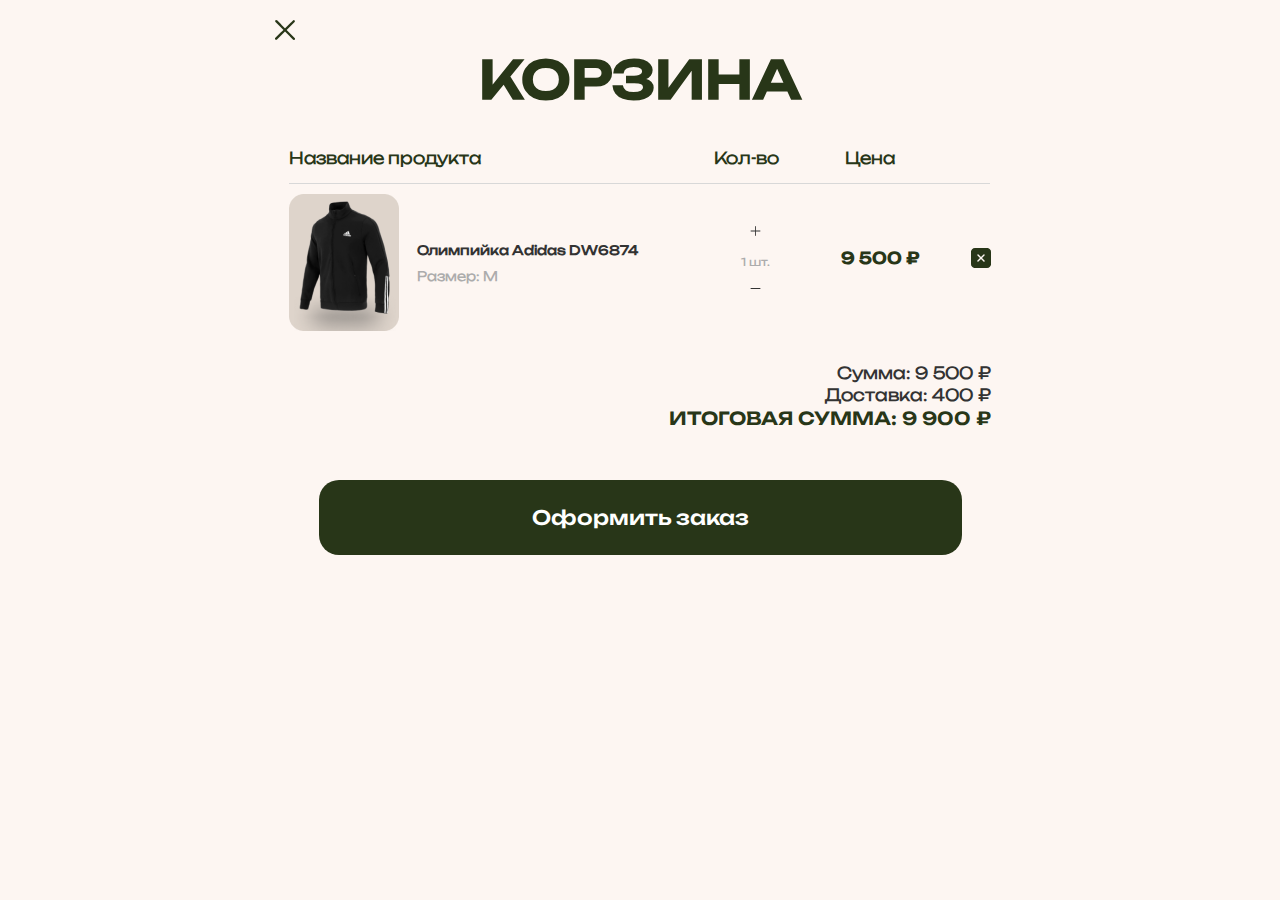
<file: pages/basket.html>
<!DOCTYPE html>
<html lang="en">

<head>
    <meta charset="UTF-8">
    <meta name="viewport" content="width=device-width, initial-scale=1.0">
    <title>TatarStar</title>
    <link rel="stylesheet" href="../assets/css/style.css">
</head>

<body>

    <div class="korzina">
        <a href="../pages/katalog.html"><img class="krests" src="../assets/images/basket/krest.png" alt=""></a>
        <h1>Корзина</h1>
        <div class="products">

            <div class="prod_names">
                <h2 class="p_name">Название продукта</h2>
                <h2 class="kolvo">Кол-во</h2>
                <h2>Цена</h2>
            </div>

            <div class="korz_hr"></div>

            <div class="korz_card">

                <div class="sama_card">
                    <img src="../assets/images/basket/olimp.png" alt="">
                    <div class="sama_card_txt">
                        <h3>Олимпийка Adidas DW6874</h3>
                        <h4>Размер: М</h4>
                    </div>
                </div>

                <div class="col_vo">
                    <img src="../assets/images/basket/pilus.svg" alt="">
                    <p>1 шт.</p>
                    <img src="../assets/images/basket/minus.png" alt="">
                </div>

                <div class="card_price">
                    <h2>9 500 ₽</h2>
                    <img src="../assets/images/basket/krestik.png" alt="">
                </div>

            </div>

            <div class="itog_prices">
                <h3>Сумма: 9 500 ₽</h3>
                <h3>Доставка: 400 ₽</h3>
                <h4>ИТОГОВАЯ СУММА: 9 900 ₽</h4>
            </div>
            <div class="btn_oform">
                <a href="#">Оформить заказ</a>
            </div>
        </div>
    </div>


</body>

</html>
</file>
<file: assets/css/style.css>
* {
    margin: 0;
    padding: 0;
    box-sizing: border-box;
    list-style: none;
    text-decoration: none;
    font-family: 'reg';
    scroll-behavior: smooth;
    color: #333;
}

body {
    background-color: #FDF6F2;
}

.content {
    max-width: 1400px;
    margin: 0 auto;
}

.py-100 {
    padding: 100px 0;
}

.title {
    font-size: 36px;
    font-family: 'bold';
    color: #333;
    text-align: left;
    margin-bottom: 60px;
    text-transform: uppercase;
    width: 1114px;
}

@font-face {
    font-family: 'lig';
    src: url(../fonts/Unbounded-Light.ttf);
}

@font-face {
    font-family: 'bold';
    src: url(../fonts/Unbounded-Bold.ttf);
}

@font-face {
    font-family: 'reg';
    src: url(../fonts/Unbounded-Regular.ttf);
}

@font-face {
    font-family: 'exbold';
    src: url(../fonts/Unbounded-ExtraBold.ttf);
}

@font-face {
    font-family: 'med';
    src: url(../fonts/Unbounded-Medium.ttf);
}

@font-face {
    font-family: 'sem';
    src: url(../fonts/Unbounded-SemiBold.ttf);
}

/* head page start */

/* header start */

.header {
    display: flex;
    align-items: center;
    gap: 40px;
    padding: 30px 0;
}

.logo {
    width: 258px;
    height: 50px;
    display: flex;
    align-items: center;
}

.h-nav {
    display: flex;
    flex-direction: row;
    gap: 15px;
}

.h-nav a {
    color: #333;
    font-size: 20px;
    font-family: 'reg';
}

.search {
    position: relative;
    display: flex;
    align-items: center;
}

.search input {
    border: 1px solid #333;
    border-radius: 40px;
    padding: 15px 60px;
    color: #333;
    font-size: 20px;
    font-family: 'reg';
}

.search img {
    position: absolute;
    left: 20px;
}

.icons {
    display: flex;
    flex-direction: row;
    gap: 10px;
}

.icons img {
    width: 70px;
    height: 70px;
}

/* header end */

/* banner start */

.banner-bg {
    background: url(../images/banner/banner.png), center;
    height: 89vh;
    background-size: cover;
}

.banner {
    height: 100%;
    display: flex;
    flex-direction: column;
    gap: 40px;
    justify-content: center;
    align-items: center;
    text-align: center;
}

.banner span {
    font-size: 64px;
    text-transform: uppercase;
    font-family: 'exbold';
    color: white;
}

.banner h1 {
    color: white;
    font-size: 32px;
    font-family: 'reg';
}

.banner form {
    border: 4px solid white;
    padding: 13px 42px;
    border-radius: 15px;
    color: white;
    font-size: 32px;
    font-family: 'med';
}

.banner form:hover {
    background-color: white;
    color: #333;
    transition: .7s all ease-in-out;
}

/* banner end */

/* categories start */

.cat-bg {
    background: url(../images/categories/fon.png) center;
    background-size: cover;
}

.categories {
    display: flex;
    gap: 20px;
}

.cat1 {
    position: relative;
}

.cat1 p {
    color: black;
    background-color: white;
    padding: 8px 30px;
    border-radius: 30px;
    width: 174px;
    font-size: 20px;
    font-family: 'sem';
    position: absolute;
    right: 20px;
    bottom: 20px;
}

.cat-items {
    display: flex;
    flex-direction: column;
}

.cats {
    display: flex;
    gap: 20px;
    margin-bottom: 85px;
}

.cat2 {
    position: relative;
}

.cat2 p  {
    color: black;
    background-color: white;
    padding: 8px 26px;
    border-radius: 30px;
    width: 174px;
    font-size: 20px;
    font-family: 'sem';
    position: absolute;
    right: 20px;
    bottom: 20px;
    text-align: center;
}

.cat3 {
    position: relative;
}

.cat3 p  {
    color: black;
    background-color: white;
    padding: 8px 26px;
    border-radius: 30px;
    width: 174px;
    font-size: 20px;
    font-family: 'sem';
    position: absolute;
    right: 20px;
    bottom: 20px;
    text-align: center;
}

.cat-items h2 {
    text-align: center;
    color: #333;
    font-size: 40px;
    font-family: 'med';
    margin-bottom: 83px;
}

.cat-item {
    display: flex;
    align-items: center;
    justify-content: space-between;
    
}

.cat-item button {
    background-color: #333;
    color: white;
    font-size: 32px;
    font-family: 'sem';
    padding: 13px 42px;
    border-radius: 15px;
    border: none;
}

.cat-item p {
    color: #333;
    font-size: 20px;
    font-family: 'lig';
    width: 60%;
}

.line-block {
    display: flex;
    align-items: center;
    gap: 20px;
}

.line-block hr {
    width: 1216px;
    border: 2px solid #333;
}


/* categories end */


/* actuals start */

.card-items {
    display: flex;
    justify-content: space-between;
    gap: 20px;
    align-items: center;
    position: relative;
}

.card-item {
    display: flex;
    flex-direction: column;
    justify-content: space-between;
    align-items: center;
    background-color: #DED4CB;
    border-radius: 15px;
    width: 340px;
    height: 541px;
    padding: 30px 20px;
    position: relative;
}

.card-item h3 {
    font-size: 28px;
    font-family: 'sem';
    color: #333;
}

.card-item h4 {
    font-size: 18px;
    font-family: 'lig';
    color: #333;
    text-align: center;
}

.card-item h4 span {
    font-size: 20px;
}

.card-item h5 {
    color: #333;
    font-size: 28px;
    font-family: 'sem';
}

.card-item p {
    background-color: white;
    border-radius: 30px;
    color: #333;
    font-size: 16px;
    font-family: 'sem';
    padding: 5px 13px;
    position: absolute;
    left: 35px;
    top: 35px;
}

.card1 h3{
    margin-top: 80px;
}

.card2 h3 {
    margin-top: 80px;
}

.card4 h3 {
    margin-top: 50px;
}

.arrow1 {
    height: 100px;
    width: 100px;
    position: absolute;
    left: -120px;
    z-index: 1000;
}

.arrow2{
    height: 100px;
    width: 100px;
    position: absolute;
    left: 1420px;
}


/* actuals end */

.line {
    width: 1400px;
    margin: 0 auto;
}

/* footer start */
.footer-block {
    display: flex;
    flex-direction: row;
    justify-content: space-between;
    align-items: start;
    padding-top: 80px;
}

.footer-h {
    color: #333;
    font-size: 18px;
    font-weight: 700;
    letter-spacing: 1.8px;
    text-transform: uppercase;
    padding-bottom: 42px;
}

.form-footer {
    display: flex;
    flex-direction: column;
    gap: 40px;
}

.otz-input {
    border: none;
    width: 280px;
    border-bottom: 1px solid #333;
    color: #7B7B7B;
    font-size: 18px;
    font-weight: 400;
    padding-bottom: 10px;
    font-family: Unbounded;
    background-color: transparent;
}

.otz-input::placeholder {
    color: #7B7B7B;
    font-size: 18px;
    font-weight: 400;
}

.footer-btn {
    margin-top: 20px;
    color: #FDF6F2;
    font-family: Unbounded;
    font-size: 20px;
    font-weight: 400;
    border: none;
    border-radius: 15px;
    background: #9B9A99;
    padding: 10px 31px;
    width: 197px;
    height: 45px;
}

.bar-text {
    display: flex;
    flex-direction: column;
    gap: 20px;
    align-items: start;
    justify-content: start;
}

.bar-text a {
    color: #7B7B7B;
    font-size: 18px;
    font-weight: 400;
}

.contact-text {
    display: flex;
    flex-direction: column;
    align-items: start;
    justify-content: start;
    gap: 40px;
}

.tel {
    color: #333;
    font-size: 18px;
    font-weight: 700;
}

.contact-text p {
    color: #7B7B7B;
    font-size: 18px;
    font-weight: 400;
}

.footer-icons {
    display: flex;
    flex-direction: row;
    gap: 20px;
}

.copiread {
    padding: 20px 0 50px 0;
    color: #9B9A99;
    text-align: center;
    font-size: 18px;
    font-weight: 500;

}

/* footer end */




/* TOVAR */

.tov-hr {
    width: 1920px;
}

.foot-hr {
    width: 1400px;
    margin: 0 auto;
    border: 1px solid #333;
}
.kroshki {
    display: flex;
    align-items: center;
    gap: 10px;
    margin-top: 60px;
    margin-bottom: 60px;
}

.kroshki a {
    color: rgba(51, 51, 51, 0.514);
    font-size: 20px;
}

.kroshki  p {
    color:rgba(51, 51, 51, 0.514) ;
    font-size: 20px;
}

.kroshki h4 {
    color: #333;
    font-size: 20px;
}

.kroshki hr {
    width: 40px;
    border: 1px solid #9B9A99;
}


/* tovarcard start */


.tov-items {
    display: flex;
    justify-content: space-between;
    gap: 20px;
    margin-bottom: 100px;
}

.tov-images {
    display: flex;
    gap: 15px;
}

.right-img {
    display: flex;
    flex-direction: column;
    align-items: center;
    gap: 20px;
}

.left-imgs {
    display: flex;
    flex-direction: column;
    gap: 40px;
}

.left-imgs img {
    cursor: pointer;
}

.tov-desc {
    display: flex;
    flex-direction: column;
    align-items: flex-start;
}

.tov-title {
    margin-bottom: 20px;
}

.tov-title h2 {
    color: #333;
    font-size: 36px;
    font-family: 'bold';
    margin-bottom: 5px;
}

.tov-title h3  {
    color: #333;
    font-size: 24px;
    font-family: 'reg';
}

.tov-price {
    display: flex;
    gap:20px;
    align-items: center;
    position: relative;
    margin-bottom: 5px;
}

.tov-price h3 {
    font-size: 28px;
    font-family: 'med';
}

.tov-price h4{
    font-size: 20px;
    font-family: 'med';
    color: #979797;
    
}

.crossline {
    width: 105px;
    transform: rotate(-6deg);
    background-color: #333;
    height: 2px;
    position: absolute;
    left: 150px;
}

.p {
    color: #979797;
    font-size: 20px;
    font-family: 'lig';
    margin-bottom: 20px;
}

.tov-size {
    display: flex;
    flex-direction: column;
    gap: 20px;
    margin-bottom: 45px;
}

.tov-sizes {
    display: flex;
    gap:22px;
    align-items: center;
}

.tov-sizes button {
    background-color: transparent;
    border: 1px solid transparent;
    border-bottom: 1px solid #283618;
    padding: 13px 0;
    width: 102px;
    font-size: 20px;
}

.tov-sizes button:focus {
    border: 1px solid #283618;
}

.tov-color {
    display: flex;
    flex-direction: column;
    gap: 20px;
    margin-bottom: 45px;
}

.tov-color p{
    font-size: 19px;
    color: #283618;
}

.tov-color div {
    background-color: black;
    width: 57px;
    height: 57px;
    border: 1px solid #283618;
}

.bas {
    background-color: transparent;
    color: #333;
    border: 1px solid #333;
    border-radius: 15px;
    font-size: 24px;
    font-family: 'med';
    padding: 10px 20px;
    margin-bottom: 45px;
}

.bas:hover {
    color: white;
    background-color: #333;
}

.tov-text {
    display: flex;
    flex-direction: column;
    gap: 20px;
}

.opis {
    display: flex;
    align-items: center;
    gap: 10px;
    font-size: 19px;
}

.text {
    font-size: 17px;
    font-family: 'lig';
    text-align: left;
    width: 543px;
}

.btns {
    display: flex;
    gap: 20px;
    align-items: center;
}

.btns button {
    width: 55px;
    height: 55px;
    border: none;
    border-radius: 10px;
    background-color: #DED4CB;
    color: white;
    font-size: 28px;
    font-family: 'med';
}

.btns button:focus {
    background-color: #333;

}

/* tovarcard end */



/* TRASH */ 
.krests { 
    position: absolute; 
    left: 35px; 
    top: 20px; 
} 
 
.korzina { 
  position: relative; 
  display: flex; 
  flex-direction: column; 
  align-items: center; 
  margin: 0 auto; 
  justify-content: center; 
  width: 800px; 
  height: 602px; 
} 
 
.korzina h1 { 
  font-family: "med"; 
  font-size: 52px; 
  margin-bottom: 36px; 
  color: #283618; 
  text-transform: uppercase; 
} 
 
.prod_names { 
  display: flex; 
  align-items: center; 
  margin-bottom: 15px; 
} 
 
.prod_names h2 { 
  font-family: "lig"; 
  font-size: 16.27px; 
  color: #283618; 
} 
 
.p_name { 
  margin-right: 233px; 
} 
 
.kolvo { 
  margin-right: 66px; 
} 
 
.korz_hr { 
  width: 701px; 
  height: 1px; 
  background-color: #d8d8d8; 
} 
 
.korz_card { 
  display: flex; 
  align-items: center; 
} 
 
.sama_card { 
  display: flex; 
  align-items: center; 
  margin-top: 10px; 
  gap: 18px; 
  margin-right: 103px; 
} 
 
.sama_card_txt { 
  display: flex; 
  flex-direction: column; 
  gap: 10px; 
} 
 
.sama_card_txt h3 { 
  font-family: "reg"; 
  font-size: 12.85px; 
  color: #333333; 
} 
 
.sama_card_txt h4 { 
  font-family: "lig"; 
  font-size: 12.98px; 
  color: #acacac; 
} 
 
.col_vo { 
  display: flex; 
  flex-direction: column; 
  align-items: center; 
  margin-right: 71px; 
  gap: 19px; 
} 
 
.col_vo p { 
  font-family: "reg"; 
  font-size: 10.9px; 
  color: #acacac; 
} 
 
.card_price { 
  display: flex; 
  align-items: center; 
  gap: 52px; 
} 
 
.card_price h2 { 
  font-family: "med"; 
  font-size: 16.27px; 
  color: #283618; 
} 
 
.itog_prices { 
  display: flex; 
  flex-direction: column; 
  gap: 2px; 
  text-align: right; 
  margin-top: 32px; 
} 
 
.itog_prices h3 { 
  font-family: "lig"; 
  font-size: 16.46px; 
  color: #333333; 
} 
 
.itog_prices h4 { 
  font-family: "sem"; 
  font-size: 18px; 
  color: #283618; 
  text-transform: uppercase; 
} 
 
.btn_oform { 
  display: flex; 
  justify-content: center; 
  margin-top: 51px; 
} 
 
.btn_oform a { 
  background-color: #283618; 
  padding: 25px 213px; 
  align-items: center; 
  color: white; 
  font-size: 20px; 
  font-family: "med"; 
  border-radius: 20px; 
} 
/* TRASH */


/* katalog */

.line3 {
    width: 100%;
    height: 2px;
    background: #333;
}


/* start kroh */
.kroh {
    display: flex;
    flex-direction: row;
    align-items: center;
    justify-content: start;
    gap: 10px;
    padding-top: 60px;
}

.kroh-no {
    color: #9B9A99;
    font-size: 20px;
    font-weight: 400;
}

.kroh-stand {
    color: #333;
    font-size: 20px;
    font-weight: 400;
}

.line4 {
    width: 40px;
    height: 2px;
    background: #9B9A99;
}

/* end kroh */

/* start katalog-mane */
.katalog4 {
    display: flex;
    flex-direction: row;
    justify-content: space-between;
    gap: 20px;
}

.katalog-block {
    display: flex;
    flex-direction: column;
    gap: 40px;
    align-items: center;
}

.katalog-mane {
    padding-top: 40px;
}

.katalog-mane h2 {
    color: #333;
    font-size: 36px;
    font-weight: 700;
    text-transform: uppercase;
    padding-bottom: 40px;
}

.card {
    position: relative;
    display: flex;
    flex-direction: column;
    width: 340px;
    height: 517px;
    border-radius: 15px;
    background: #DED4CB;
    align-items: center;
    justify-content: center;
}

.kat-new {
    top: 30px;
    left: 20px;
    position: absolute;
    color: #333;
    font-family: Unbounded;
    font-size: 16px;
    font-weight: 700;
    letter-spacing: 1.6px;
    text-transform: uppercase;
    width: 80px;
    height: 30px;
    border-radius: 30px;
    background: #FDF6F2;
    padding: 5px 13px;
}

.img-for-card {
    padding-left: 30px;
    margin-bottom: 40px;
}

.img-for-card-first {
    padding-left: 30px;
    margin-bottom: -50px;
}

.cost-text {
    display: flex;
    flex-direction: row;
    align-items: start;
    gap: 23px;
}

.price-text {
    display: flex;
    flex-direction: column;
    gap: 5px;
}

.price {
    color: #333;
    font-size: 28px;
    font-weight: 500;
}

.nal {
    color: #979797;
    font-size: 20px;
    font-weight: 300;
    text-transform: lowercase;
}

.card-name {
    padding-bottom: 40px;
}

.name-text {
    padding-top: 20px;
    color: #333;
    font-size: 28px;
    font-weight: 500;
}

.opis-card {
    color: #333;
    font-size: 18px;
    font-weight: 300;
}

.katalog-btn-card {
    color: #FFF;
    font-family: Unbounded;
    font-size: 24px;
    font-weight: 500;
    width: 194px;
    height: 50px;
    flex-shrink: 0;
    border-radius: 15px;
    border: 4px solid #333;
    background: #333;
    padding: 10px 20px;
}

/* end katalog-mane */


/* start stran */
.stran {
    display: flex;
    flex-direction: row;
    justify-content: center;
    align-items: center;
    gap: 20px;
    padding: 60px 0 100px 0;
}

.stran-no {
    width: 54px;
    height: 55px;
    border-radius: 10px;
    color: #FFF;
    background: #DED4CB;
    font-family: Unbounded;
    font-size: 28px;
    font-weight: 500;
    padding: 10px 16px;
}

.stran-state {
    width: 54px;
    height: 55px;
    border-radius: 10px;
    color: #FFF;
    background: #333;
    font-family: Unbounded;
    font-size: 28px;
    font-weight: 500;
    padding: 10px 16px;

}

/* end stran */
.line5 {
    width: 1420px;
    height: 2px;
    background: #333;
}

/* katalog end */
</file>
